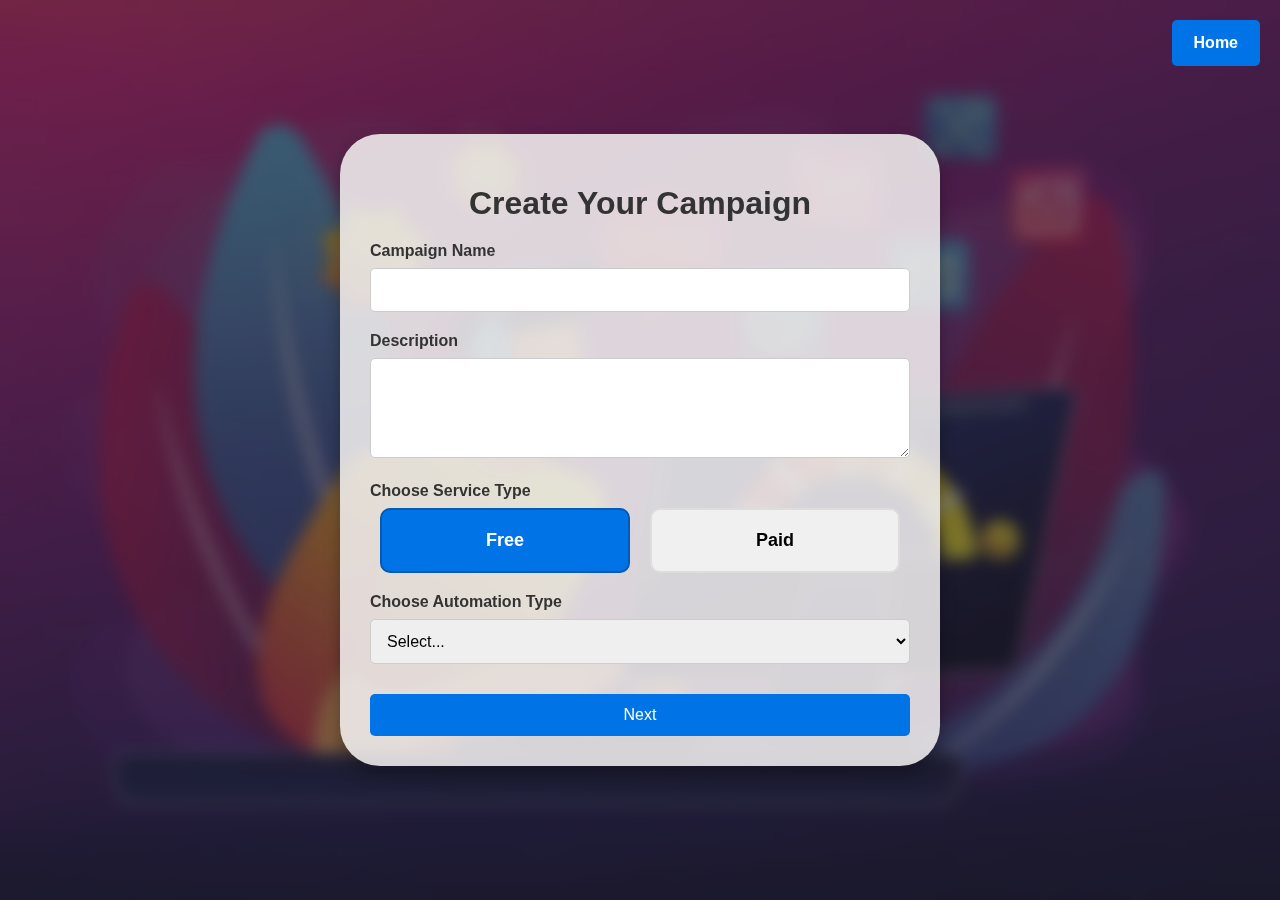
<file: AdAptify/templates/campaign.html>
<!DOCTYPE html>
<html lang="en">
<head>
    <meta charset="UTF-8">
    <meta name="viewport" content="width=device-width, initial-scale=1.0">
    <title>Campaign</title>
    <link rel="stylesheet" href="https://cdnjs.cloudflare.com/ajax/libs/font-awesome/6.0.0-beta3/css/all.min.css">
    <style>
        body {
            font-family: Arial, sans-serif;
            background: url('../static/marketing3.jpg') no-repeat center center fixed;
            background-size: cover;
            margin: 0;
            padding: 0;
            display: flex;
            justify-content: center;
            align-items: center;
            height: 100vh;
            position: relative;
        }

        body::before {
            content: '';
            position: absolute;
            top: 0;
            left: 0;
            right: 0;
            bottom: 0;
            background-color: rgba(0, 0, 0, 0.5);
            backdrop-filter: blur(8px);
            z-index: -1;
        }

        .container {
            background-color: rgba(247, 245, 245, 0.85);
            border-radius: 40px;
            box-shadow: 0 8px 16px rgba(0, 0, 0, 0.3);
            width: 90%;
            max-width: 600px;
            padding: 30px;
            box-sizing: border-box;
            animation: fadeIn 1s ease-in-out;
            max-height: 85vh;
            /* overflow-y: auto; scrollbar removed */
        }

        h1 {
            font-size: 32px;
            color: #333;
            text-align: center;
            margin-bottom: 20px;
        }

        h2 {
            margin-top: 20px;
            font-size: 24px;
            color: #333;
            text-align: center;
        }

        .form-group {
            margin-bottom: 20px;
            position: relative;
        }

        .form-group label {
            display: block;
            margin-bottom: 8px;
            font-weight: bold;
            color: #333;
            font-size: 16px;
        }

        .form-group input,
        .form-group textarea,
        .form-group select {
            width: 100%;
            padding: 12px;
            font-size: 16px;
            border: 1px solid #ccc;
            border-radius: 5px;
            box-sizing: border-box;
            transition: border-color 0.3s;
            resize: vertical;
        }

        .form-group input:focus,
        .form-group textarea:focus,
        .form-group select:focus {
            border-color: #0073e6;
            outline: none;
        }

        textarea {
            min-height: 100px;
        }

        .form-submit button {
            width: 100%;
            padding: 12px;
            font-size: 16px;
            color: white;
            background-color: #0073e6;
            border: none;
            border-radius: 5px;
            cursor: pointer;
            margin-top: 10px;
            transition: background-color 0.3s ease;
        }

        .form-submit button:hover {
            background-color: #005bb5;
            transform: translateY(-2px);
        }

        /* Style for service type boxes */
        .service-type-options {
            display: flex;
            justify-content: space-between;
            margin-bottom: 20px;
        }

        .service-type {
            flex: 1;
            margin: 0 10px;
            padding: 20px;
            background-color: #f0f0f0;
            border: 2px solid #ddd;
            border-radius: 10px;
            text-align: center;
            cursor: pointer;
            transition: background-color 0.3s ease, border-color 0.3s ease;
            font-size: 18px;
            font-weight: bold;
        }

        .service-type.active {
            background-color: #0073e6;
            color: white;
            border-color: #005bb5;
        }

        .form-footer {
            text-align: center;
            margin-top: 20px;
        }

        .form-footer a {
            color: #0073e6;
            text-decoration: none;
        }

        .form-footer a:hover {
            text-decoration: underline;
        }

        nav {
            position: absolute;
            top: 20px;
            right: 20px;
        }

        .btn {
            text-decoration: none;
            padding: 12px 20px;
            border-radius: 5px;
            font-size: 16px;
            font-weight: bold;
            transition: background-color 0.3s ease, color 0.3s ease;
            display: inline-block;
        }

        .btn-primary {
            background-color: #0073e6;
            color: white;
            border: 2px solid transparent;
        }

    </style>
</head>
<body>
    <nav>
        <a class="btn btn-primary" href="/">Home</a>
    </nav>
    <div class="container">
        <h1>Create Your Campaign</h1>
        <form action="#" method="POST" onsubmit="return validateForm()">
            <div class="form-group">
                <label for="campaign-name">Campaign Name</label>
                <input type="text" id="campaign-name" name="campaign-name" required>
            </div>
            <div class="form-group">
                <label for="description">Description</label>
                <textarea id="description" name="description" required></textarea>
            </div>

            <div class="form-group">
                <label for="service-type">Choose Service Type</label>
                <div class="service-type-options">
                    <div class="service-type" id="free" onclick="selectService('free')">Free</div>
                    <div class="service-type" id="paid" onclick="selectService('paid')">Paid</div>
                </div>
                <!-- Hidden input to store the selected service type -->
                <input type="hidden" id="service-type" name="service-type" value="free">
            </div>

            <div class="form-group">
                <label for="automation-type">Choose Automation Type</label>
                <select id="automation-type" name="automation-type" required>
                    <option value="">Select...</option>
                    <option value="whatsapp">WhatsApp Automation</option>
                    <!-- <option value="email">Email Automation</option> -->
                    <!-- <option value="sms">SMS Marketing</option>
                    <option value="chatbot">Chatbot Integration</option>
                    <option value="push">Push Notification</option> -->
                </select>
            </div>

            <div class="form-submit">
                <button type="submit">Next</button>
            </div>
        </form>
    </div>

    <script>
        // Function to toggle active service type and set hidden input
        function selectService(service) {
            const freeBox = document.getElementById('free');
            const paidBox = document.getElementById('paid');
            const serviceTypeInput = document.getElementById('service-type');

            if (service === 'free') {
                freeBox.classList.add('active');
                paidBox.classList.remove('active');
                serviceTypeInput.value = 'free';
            } else if (service === 'paid') {
                paidBox.classList.add('active');
                freeBox.classList.remove('active');
                serviceTypeInput.value = 'paid';
            }
        }

        function validateForm() {
            const campaignName = document.getElementById("campaign-name").value;
            const description = document.getElementById("description").value;

            if (!campaignName || !description) {
                alert("Please fill in all required fields.");
                return false;
            }

            return true;
        }

        // Initialize with 'free' as the default selected service type
        selectService('free');
    </script> 
</body> 
</html>
</file>
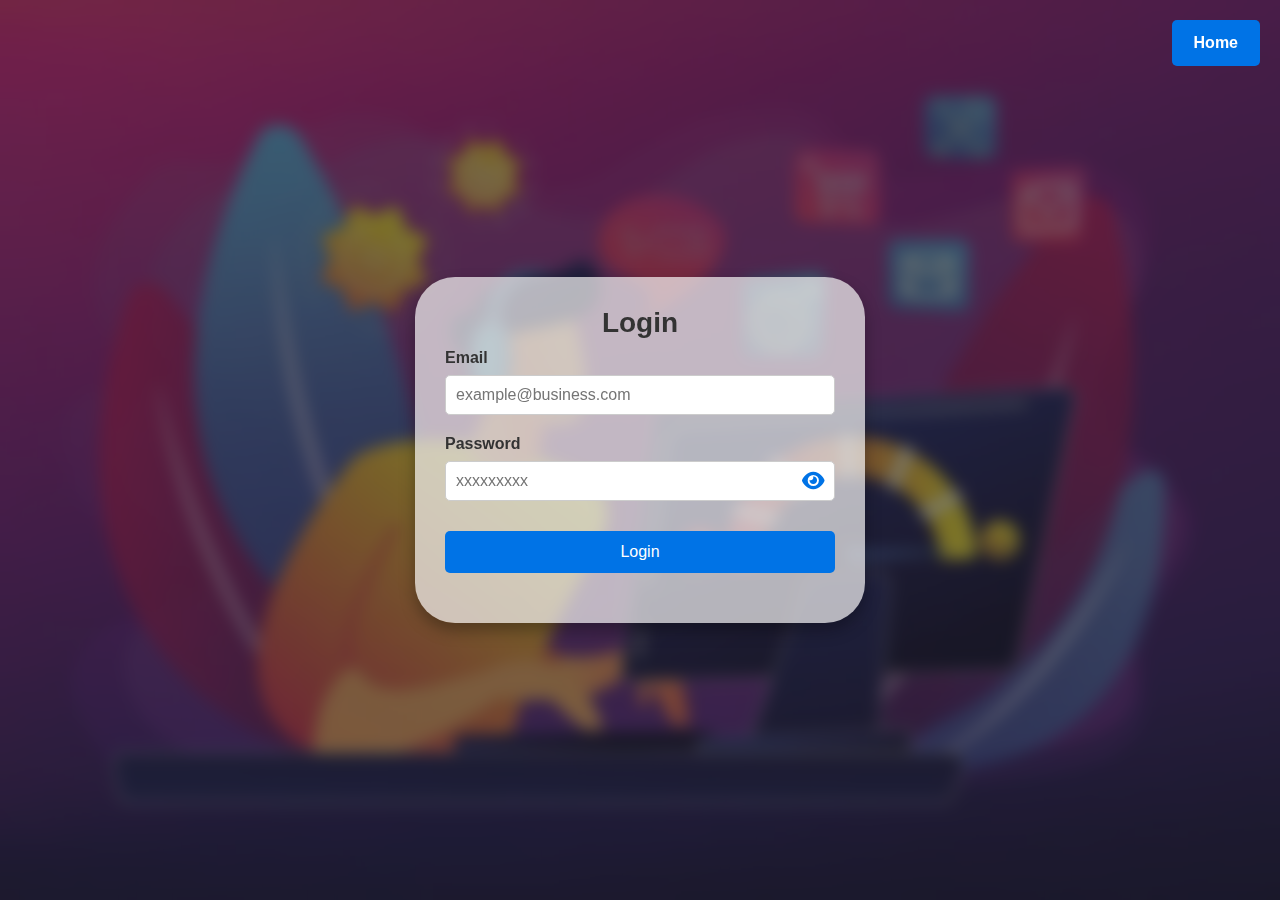
<file: AdAptify/templates/login.html>
<!DOCTYPE html>
<html lang="en">
<head>
    <meta charset="UTF-8">
    <meta name="viewport" content="width=device-width, initial-scale=1.0">
    <title>Login</title>
    <link rel="stylesheet" href="https://cdnjs.cloudflare.com/ajax/libs/font-awesome/6.0.0-beta3/css/all.min.css"> <!-- Add Font Awesome -->
    <style>
        body {
            font-family: Arial, sans-serif;
            background: url('../static/marketing3.jpg') no-repeat center center fixed;
            background-size: cover;
            margin: 0;
            padding: 0;
            display: flex;
            justify-content: center;
            align-items: center;
            height: 100vh;
            position: relative;
        }

        /* Apply blur effect to background */
        body::before {
            content: '';
            position: absolute;
            top: 0;
            left: 0;
            right: 0;
            bottom: 0;
            background-color: rgba(0, 0, 0, 0.5); /* Dark overlay */
            backdrop-filter: blur(8px); /* Blurred background */
            z-index: -1; /* Ensure the overlay is behind the form */
        }

        .login-container {
            background-color: rgba(247, 245, 245, 0.7); /* Light transparent background */
            border-radius: 40px;
            box-shadow: 0 8px 16px rgba(0, 0, 0, 0.3);
            width: 89%;
            max-width: 450px;
            padding: 30px;
            box-sizing: border-box;
            animation: fadeIn 1s ease-in-out;
        }

        .login-container h2 {
            margin-top: 0;
            font-size: 28px;
            color: #333;
            text-align: center;
            margin-bottom: 10px;
        }

        .form-group {
            margin-bottom: 20px;
            position: relative;
        }

        .form-group label {
            display: block;
            margin-bottom: 8px;
            font-weight: bold;
            color: #333;
        }

        .form-group input {
            width: 100%;
            padding: 10px;
            font-size: 16px;
            border: 1px solid #ccc;
            border-radius: 5px;
            box-sizing: border-box;
            transition: border-color 0.3s;
        }

        .form-group input:focus {
            border-color: #0073e6;
            outline: none;
        }

        .form-group button {
            width: 100%;
            padding: 12px;
            font-size: 16px;
            color: white;
            background-color: #0073e6;
            border: none;
            border-radius: 5px;
            cursor: pointer;
            margin-top: 10px;
            transition: background-color 0.3s ease;
        }

        .form-group button:hover {
            background-color: #005bb5;
            transform: translateY(-2px);
        }

        /* Responsive styles */
        @media (max-width: 768px) {
            .login-container {
                width: 90%;
            }
        }

        @media (max-width: 480px) {
            .login-container {
                padding: 20px;
            }

            .login-container h2 {
                font-size: 22px;
            }

            .form-group input, .form-group button {
                font-size: 14px;
                padding: 10px;
            }
        }
        
        .toggle-password {
            cursor: pointer;
            font-size: 20px; /* Increase font size for visibility */
            position: absolute; /* Positioning */
            right: 10px; /* Align right */
            top: 50%; /* Center vertically */
            transform: translateY(-50%); /* Adjust vertical alignment */
            color: #0073e6; /* Change icon color to blue */
            transition: color 0.3s ease; /* Smooth transition */
        }

        .toggle-password:hover {
            color: #005bb5; /* Change color on hover */
        }

               /* Style for the nav */
               nav {
            position: absolute; /* Position it relative to the page */
            top: 20px; /* Space from the top */
            right: 20px; /* Space from the right */
        }

        /* Button base styles */
        .btn {
            text-decoration: none;
            padding: 12px 20px;
            border-radius: 5px;
            font-size: 16px;
            font-weight: bold;
            transition: background-color 0.3s ease, color 0.3s ease;
            display: inline-block;
        }

        /* Primary button styles */
        .btn-primary {
            background-color: #0073e6; /* Primary blue color */
            color: white;
            border: 2px solid transparent;
        }
        


    </style>
</head>
<body>
    <nav>
        <a class="btn btn-primary" href="/">Home</a>
    </nav>
    <div class="login-container">
        <h2>Login</h2>
        <form action="{{ url_for('login') }}" method="POST">
            <div class="form-group">
                <label for="email">Email</label>
                <input type="email" id="email" name="email" placeholder="example@business.com" required>
            </div>
            <div class="form-group">
                <label for="password">Password</label>
                <div style="position: relative;">
                    <input type="password" id="password" name="password" placeholder="xxxxxxxxx" required>
                    <i class="fas fa-eye toggle-password" id="togglePassword"></i> <!-- Eye icon -->
                </div>
            </div>
            <div class="form-group">
                <button type="submit">Login</button>
            </div>
        </form>
    </div>

    <script>
        // Password visibility toggle
        const togglePassword = document.getElementById('togglePassword');
        const password = document.getElementById('password');

        togglePassword.addEventListener('click', function () {
            const type = password.getAttribute('type') === 'password' ? 'text' : 'password';
            password.setAttribute('type', type);
            this.classList.toggle('fa-eye-slash');
        });
    </script>
</body>
</html>
</file>
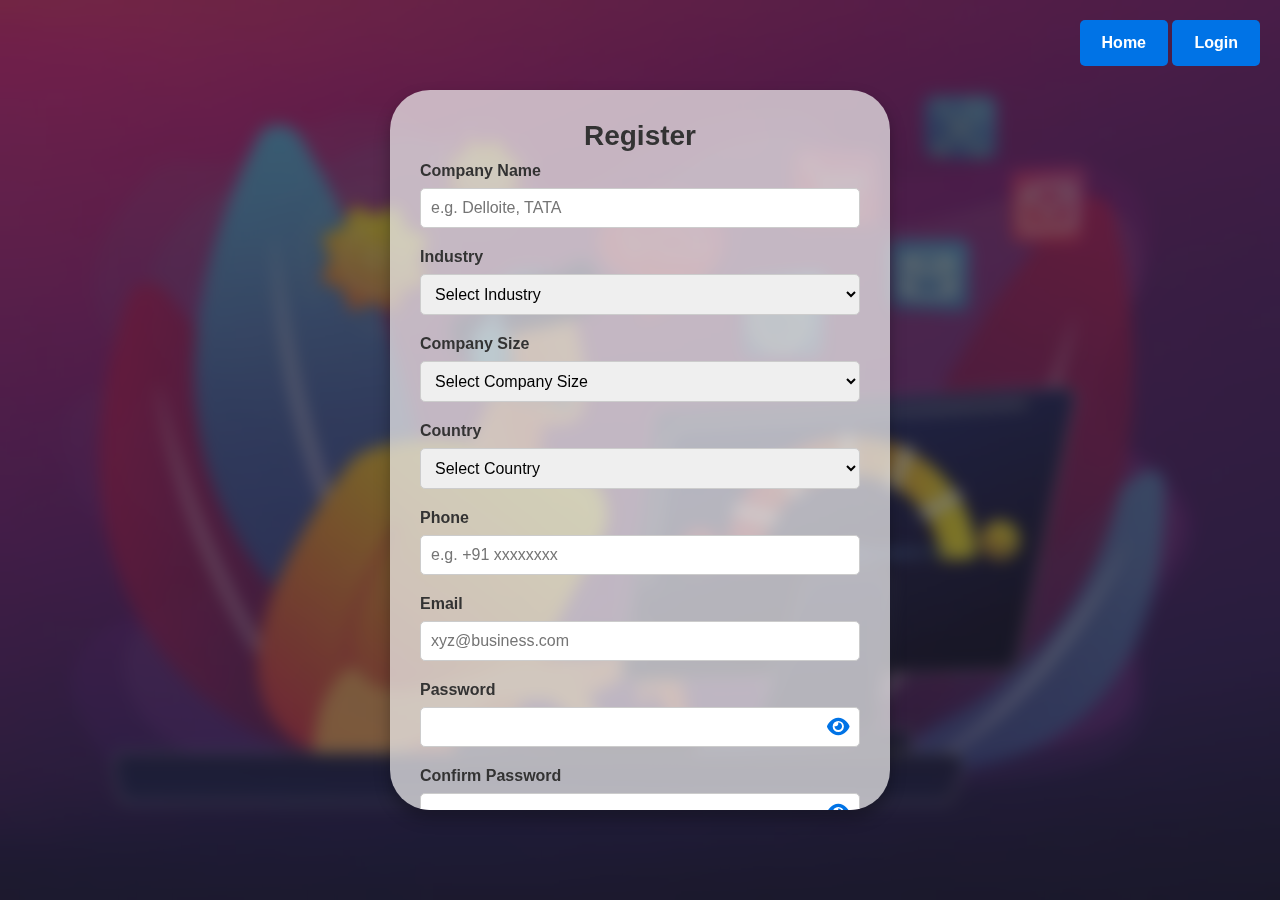
<file: AdAptify/templates/registration.html>
<!DOCTYPE html>
<html lang="en">
<head>
    <meta charset="UTF-8">
    <meta name="viewport" content="width=device-width, initial-scale=1.0">
    <title>Registration</title>
    <link rel="stylesheet" href="https://cdnjs.cloudflare.com/ajax/libs/font-awesome/6.0.0-beta3/css/all.min.css"> <!-- Add Font Awesome -->
    <style>
        body {
            font-family: Arial, sans-serif;
            background: url('../static/marketing3.jpg') no-repeat center center fixed;
            background-size: cover;
            margin: 0;
            padding: 0;
            display: flex;
            justify-content: center;
            align-items: center;
            height: 100vh;
            position: relative;
        }

        body::before {
            content: '';
            position: absolute;
            top: 0;
            left: 0;
            right: 0;
            bottom: 0;
            background-color: rgba(0, 0, 0, 0.5);
            backdrop-filter: blur(8px);
            z-index: -1;
        }

        .registration-container {
            background-color: rgba(247, 245, 245, 0.7);
            border-radius: 40px;
            box-shadow: 0 8px 16px rgba(0, 0, 0, 0.3);
            width: 90%;
            max-width: 500px;
            padding: 30px;
            box-sizing: border-box;
            animation: fadeIn 1s ease-in-out;
            max-height: 80vh;
            overflow-y: auto; /* Enable vertical scrolling */
        }

        .registration-container h2 {
            margin-top: 0;
            font-size: 28px;
            color: #333;
            text-align: center;
            margin-bottom: 10px;
        }

        .form-group {
            margin-bottom: 20px;
            position: relative;
        }

        .form-group label {
            display: block;
            margin-bottom: 8px;
            font-weight: bold;
            color: #333;
        }

        .form-group input, .form-group select {
            width: 100%;
            padding: 10px;
            font-size: 16px;
            border: 1px solid #ccc;
            border-radius: 5px;
            box-sizing: border-box;
            transition: border-color 0.3s;
        }

        .form-group input:focus, .form-group select:focus {
            border-color: #0073e6;
            outline: none;
        }

        .form-group button {
            width: 100%;
            padding: 12px;
            font-size: 16px;
            color: white;
            background-color: #0073e6;
            border: none;
            border-radius: 5px;
            cursor: pointer;
            margin-top: 10px;
            transition: background-color 0.3s ease;
        }

        .form-group button:hover {
            background-color: #005bb5;
            transform: translateY(-2px);
        }

        .form-footer {
            text-align: center;
            margin-top: 20px;
        }

        .form-footer a {
            color: #0073e6;
            text-decoration: none;
        }

        .form-footer a:hover {
            text-decoration: underline;
        }

        /* Custom Scrollbar Styles */
        .registration-container::-webkit-scrollbar {
            width: 15px; /* Adjust the width of the scrollbar */
        }

        .registration-container::-webkit-scrollbar-track {
            background: rgba(255, 255, 255, 0.9); /* Track color */
            border-radius: 80px; /* Rounded corners for the track */
            margin: 100px 0; /* Add margin to align with the edges of the box */
        }

        .registration-container::-webkit-scrollbar-thumb {
            background: #585858; /* Scrollbar color */
            border-radius: 80px; /* Rounded corners for the scrollbar */
        }

        .registration-container::-webkit-scrollbar-thumb:hover {
            background: #005bb5; /* Color when hovered */
        }

        /* Responsive styles */
        @media (max-width: 768px) {
            .registration-container {
                width: 90%;
            }

            .registration-container h2 {
                font-size: 24px;
            }

            .form-group input, .form-group select, .form-group button {
                font-size: 14px;
                padding: 10px;
            }
        }

        @media (max-width: 480px) {
            .registration-container {
                padding: 20px;
            }

            .registration-container h2 {
                font-size: 22px;
            }

            .form-group input, .form-group select, .form-group button {
                font-size: 12px;
                padding: 8px;
            }
        }

        /* Style for the nav */
        nav {
            position: absolute; /* Position it relative to the page */
            top: 20px; /* Space from the top */
            right: 20px; /* Space from the right */
        }

        /* Button base styles */
        .btn {
            text-decoration: none;
            padding: 12px 20px;
            border-radius: 5px;
            font-size: 16px;
            font-weight: bold;
            transition: background-color 0.3s ease, color 0.3s ease;
            display: inline-block;
        }

        /* Primary button styles */
        .btn-primary {
            background-color: #0073e6; /* Primary blue color */
            color: white;
            border: 2px solid transparent;
        }

        .toggle-password {
            cursor: pointer;
            font-size: 20px; /* Increase font size for visibility */
            position: absolute; /* Positioning */
            right: 10px; /* Align right */
            top: 70%; /* Center vertically */
            transform: translateY(-50%); /* Adjust vertical alignment */
            color: #0073e6; /* Change icon color to blue */
            transition: color 0.3s ease; /* Smooth transition */
        }

        .toggle-password:hover {
            color: #005bb5; /* Change color on hover */
        }

        .password-alert {
            display: none; /* Hidden by default */
            color: #d9534f; /* Text color for error message */
            background-color: #f8d7da; /* Light red background */
            border: 1px solid #f5c6cb; /* Border color */
            padding: 10px; /* Padding for better spacing */
            border-radius: 5px; /* Rounded corners */
            margin-top: 10px; /* Space above the alert */
            font-size: 14px; /* Font size */
            font-weight: bold; /* Bold text for emphasis */
            transition: opacity 0.3s ease; /* Smooth transition for appearance */
        }

        .password-alert.show {
            display: block; /* Show the message */
            opacity: 1; /* Fully opaque when displayed */
        }
    </style>
</head>
<body>
    <nav>
        <a class="btn btn-primary" href="/">Home</a>
        <a class="btn btn-primary" href="/login">Login</a>
    </nav>
    <div class="registration-container">
        <h2>Register</h2>
        <form id="registrationForm" action="/registration" method="POST">
            <div class="form-group">
                <label for="company_name">Company Name</label>
                <input type="text" id="company_name" name="company_name" placeholder="e.g. Delloite, TATA" required>
            </div>
            <div class="form-group">
                <label for="industry">Industry</label>
                <select id="industry" name="industry" required>
                    <option value="">Select Industry</option>
                    <option value="technology">Technology</option>
                    <option value="finance">Finance</option>
                    <option value="healthcare">Healthcare</option>
                    <option value="retail">Retail</option>
                    <option value="education">Education</option>
                </select>
            </div>
            <div class="form-group">
                <label for="company_size">Company Size</label>
                <select id="company_size" name="company_size" required>
                    <option value="">Select Company Size</option>
                    <option value="small">1-50</option>
                    <option value="medium">51-200</option>
                    <option value="large">201+</option>
                </select>
            </div>
            <div class="form-group">
                <label for="country">Country</label>
                <select id="country" name="country" required>
                    <option value="">Select Country</option>
                    <option value="USA">USA</option>
                    <option value="Canada">Canada</option>
                    <option value="UK">UK</option>
                    <option value="Australia">Australia</option>
                    <option value="India">India</option>
                </select>
            </div>
            <div class="form-group">
                <label for="phone">Phone</label>
                <input type="tel" id="phone" name="phone" placeholder="e.g. +91 xxxxxxxx" required>
            </div>
            
            <div class="form-group">
                <label for="email">Email</label>
                <input type="email" id="email" name="email" placeholder="xyz@business.com" required>
            </div>
            <div class="form-group">
                <label for="password">Password</label>
                <input type="password" id="password" name="password" required>
                <span class="toggle-password" id="togglePassword"><i class="fas fa-eye"></i></span>
            </div>
            <div class="form-group">
                <label for="confirm_password">Confirm Password</label>
                <input type="password" id="confirm_password" name="confirm_password" required>
                <span class="toggle-password" id="toggleConfirmPassword"><i class="fas fa-eye"></i></span>
            </div>
            <div class="password-alert" id="passwordAlert">Passwords do not match!</div>
            <div class="form-group">
                <button type="submit" onclick="return validatePasswords()">Register</button>
            </div>
        </form>
        <div class="form-footer">
            <p>Already have an account? <a href="/login">Log in here</a></p>
        </div>
    </div>
    
    <script>
        function validatePasswords() {
            const password = document.getElementById("password").value;
            const confirmPassword = document.getElementById("confirm_password").value;
            const passwordAlert = document.getElementById("passwordAlert");

            if (password !== confirmPassword) {
                passwordAlert.classList.add("show");
                return false; // Prevent form submission
            } else {
                passwordAlert.classList.remove("show");
            }
            return true; // Allow form submission
        }

        // Toggle Password Visibility
        document.getElementById("togglePassword").addEventListener("click", function() {
            const passwordInput = document.getElementById("password");
            const icon = this.querySelector("i");
            if (passwordInput.type === "password") {
                passwordInput.type = "text";
                icon.classList.remove("fa-eye");
                icon.classList.add("fa-eye-slash");
            } else {
                passwordInput.type = "password";
                icon.classList.remove("fa-eye-slash");
                icon.classList.add("fa-eye");
            }
        });

        document.getElementById("toggleConfirmPassword").addEventListener("click", function() {
            const confirmPasswordInput = document.getElementById("confirm_password");
            const icon = this.querySelector("i");
            if (confirmPasswordInput.type === "password") {
                confirmPasswordInput.type = "text";
                icon.classList.remove("fa-eye");
                icon.classList.add("fa-eye-slash");
            } else {
                confirmPasswordInput.type = "password";
                icon.classList.remove("fa-eye-slash");
                icon.classList.add("fa-eye");
            }
        });

        // Update password alert dynamically
        document.getElementById("confirm_password").addEventListener("input", validatePasswords);

        
    </script>
</body>
</html>
</file>
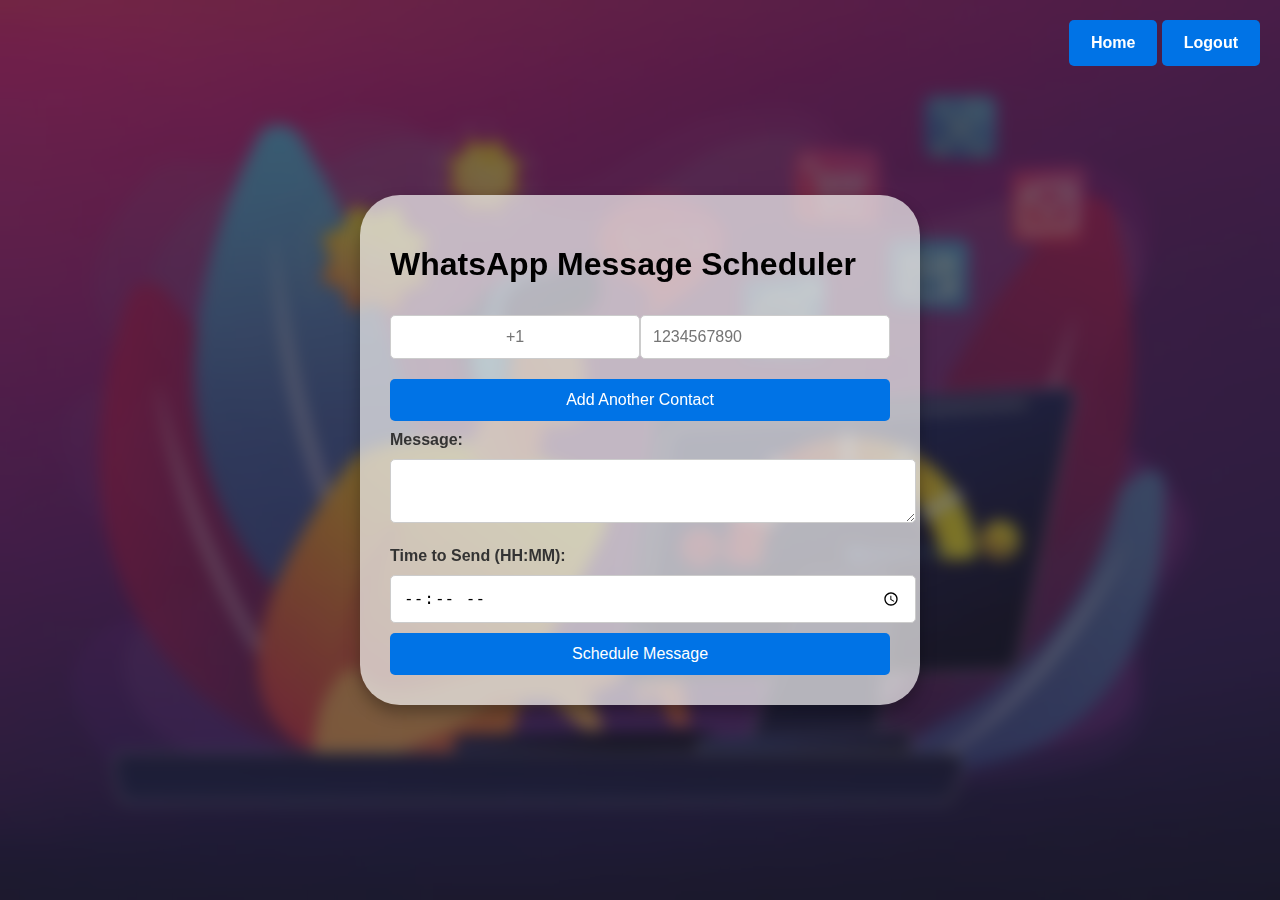
<file: AdAptify/templates/whatsapp.html>
<!DOCTYPE html>
<html lang="en">
<head>
    <meta charset="UTF-8">
    <meta name="viewport" content="width=device-width, initial-scale=1.0">
    <title>WhatsApp Scheduling</title>
    <style>
        body { 
            font-family: Arial, sans-serif; 
            background: url('../static/marketing3.jpg') no-repeat center center fixed; 
            background-size: cover;
            margin: 0; 
            padding: 0; 
            display: flex; 
            justify-content: center; 
            align-items: center; 
            height: 100vh;
            position: relative;
        }
    
        body::before {
            content: '';
            position: absolute;
            top: 0;
            left: 0;
            right: 0;
            bottom: 0;
            background-color: rgba(0,0,0,0.5);
            backdrop-filter: blur(8px);
            z-index: -1;
        }
    
        .container { 
            background-color: rgba(247, 245, 245, 0.7);
            border-radius: 40px;
            box-shadow: 0 8px 16px rgba(0, 0, 0, 0.3);
            width: 90%;
            max-width: 500px;
            padding: 30px;
            margin: 20px;
            transition: transform 0.3s ease;
            max-height: 80vh;
            overflow-y: auto;
            animation: fadeIn 1s ease-in-out;
        }
    
        .container:hover {
            transform: translateY(-5px);
        }
    
        .hidden { 
            display: none; 
        }
    
        .countdown { 
            background-color: #f9f9f9; 
            border: 1px solid #ccc; 
            padding: 15px; 
            text-align: center; 
            border-radius: 5px; 
            margin-bottom: 20px; 
        }
    
        label { 
            font-weight: bold; 
            margin-top: 10px; 
            display: block; 
            color: #333;
        }
    
        input[type="text"], input[type="time"], textarea {
            width: 100%;
            padding: 12px;
            margin: 10px 0;
            border: 1px solid #ccc;
            border-radius: 5px;
            font-size: 16px;
            transition: border-color 0.3s;
        }
    
        input[type="text"]:focus, input[type="time"]:focus, textarea:focus {
            border-color: #0073e6;
            outline: none;
        }
    
        textarea {
            resize: vertical;
        }
    
        button {
            background: #0073e6;
            color: white;
            padding: 12px;
            border: none;
            border-radius: 5px;
            cursor: pointer;
            font-size: 16px;
            width: 100%;
            transition: background 0.3s ease, transform 0.2s;
        }
    
        button:hover {
            background: #005bb5;
            transform: translateY(-2px);
        }
    
        /* Phone input styles */
        .phone-input {
            display: flex;
            align-items: center;
            margin-bottom: 10px;
        }
    
        .country-code {
            width: 30%;
            border-right: 1px solid #ccc;
            padding-right: 5px;
            margin-right: 5px;
            text-align: center;
        }
    
        .number {
            width: 70%;
            padding-left: 5px;
        }
    
        .remove-button {
            margin-left: 10px;
            background-color: #dc3545;
            color: white;
            border: none;
            padding: 10px 15px;
            border-radius: 5px;
            cursor: pointer;
            transition: background 0.3s ease;
        }
    
        .remove-button:hover {
            background-color: #c82333;
        }
    
        /* Modal styles */
        /* .modal {
            display: none; 
            position: fixed; 
            z-index: 1; 
            left: 0;
            top: 0;
            width: 100%; 
            height: 100%; 
            overflow: auto; 
            background-color: rgba(0, 0, 0, 0.4); 
            padding-top: 60px; 
        }
     */
        /* .modal-content {
            background-color: #fefefe;
            margin: 15% auto; 
            padding: 20px;
            border: 1px solid #888;
            width: 80%; 
            text-align: center;
            border-radius: 8px;
            box-shadow: 0 4px 20px rgba(0, 0, 0, 0.2);
        }
    
        .tick-mark {
            font-size: 50px;
            color: green;
        }
     */
        /* Custom Scrollbar */
        .container::-webkit-scrollbar {
            width: 15px;
        }
    
        .container::-webkit-scrollbar-track {
            background: rgba(255, 255, 255, 0.9);
            border-radius: 80px;
            margin: 100px 0;
        }
    
        .container::-webkit-scrollbar-thumb {
            background: #585858;
            border-radius: 80px;
        }
    
        .container::-webkit-scrollbar-thumb:hover {
            background: #005bb5;
        }
    
        /* Responsive adjustments */
        @media (max-width: 768px) {
            .container {
                width: 90%;
            }
    
            .container h2 {
                font-size: 24px;
            }
        }
    
        @media (max-width: 480px) {
            .container {
                padding: 20px;
            }
    
            .container h2 {
                font-size: 22px;
            }
        }
    
        @media (max-width: 600px) {
            .phone-input {
                flex-direction: column;
            }
    
            .country-code, .number {
                width: 100%;
                border-right: none;
                margin: 0;
            }
    
            button {
                font-size: 18px;
            }
        }
    
        nav {
            position: absolute;
            top: 20px;
            right: 20px;
        }
    
        .btn {
            text-decoration: none;
            padding: 12px 20px;
            border-radius: 5px;
            font-size: 16px;
            font-weight: bold;
            transition: background-color 0.3s ease, color 0.3s ease;
            display: inline-block;
        }
    
        .btn-primary {
            background-color: #0073e6;
            color: white;
            border: 2px solid transparent;
            transition: background-color 0.3s, transform 0.2s;
        }
    
        .btn-primary:hover {
            background-color: #005bb5;
            transform: translateY(-2px);
        }
    </style>
    
    
    
    
    
</head>
<body>
    <nav>
        <a class="btn btn-primary" href="/">Home</a>
        <a class="btn btn-primary" href="/login">Logout</a>
    </nav>
    <div class="container">
        <h1>WhatsApp Message Scheduler</h1>
        <form id="messageForm">
            <div id="phoneInputsContainer">
                <div class="phone-input">
                    <input type="text" id="countryCode1" name="countryCode" class="country-code" required placeholder="+1" pattern="^\+\d{1,3}$" title="Enter country code, e.g., +1">
                    <input type="text" id="number1" name="number" class="number" required placeholder="1234567890" pattern="^\d{10}$" title="Enter a valid phone number (10 digits)">
                    <button type="button" class="remove-button hidden">Remove</button>
                </div>
            </div>
            <button type="button" id="addPhoneButton">Add Another Contact</button>
            <label for="message">Message:</label>
            <textarea id="message" name="message" required></textarea>
            <br>
            <label for="time">Time to Send (HH:MM):</label>
            <input type="time" id="time" name="time" required>
            <br>
            <button type="submit">Schedule Message</button>
        </form>
        
        <div id="countdown" class="hidden countdown">
            Message will be sent in <span id="timeLeft"></span> seconds.
        </div>

        <div id="cancelSection" class="hidden">
            <h2>Cancel Scheduled Message</h2>
            <p>Task ID: <span id="taskId"></span></p>
            <button id="cancelButton">Cancel Message</button>
            <!-- <button id="stopButton">Stop All Messages</button> -->
        </div>

        <!-- Modal for message sent confirmation -->
        <!-- <div id="myModal" class="modal">
            <div class="modal-content">
                <span class="tick-mark">✔️</span>
                <p>Message sent successfully!</p>
                <button id="closeModal">Close</button>
            </div>
        </div> -->
    </div>

    <script>
        let currentTaskId = null; // Store the current task ID
        let phoneInputCount = 1; // Counter for phone inputs
        let countdownInterval = null; // Variable to hold the countdown interval reference
    
        document.getElementById('addPhoneButton').onclick = function() {
            phoneInputCount++;
            const phoneInputsContainer = document.getElementById('phoneInputsContainer');
    
            // Create a new phone input field
            const newPhoneInput = document.createElement('div');
            newPhoneInput.className = 'phone-input';
            newPhoneInput.innerHTML = `
                <input type="text" id="countryCode${phoneInputCount}" name="countryCode" class="country-code" required placeholder="+1" pattern="^\\+\\d{1,3}$" title="Enter country code, e.g., +1">
                <input type="text" id="number${phoneInputCount}" name="number" required placeholder="1234567890" class="number" pattern="^\\d{10}$" title="Enter a valid phone number (10 digits)">
                <button type="button" class="remove-button">Remove</button>
            `;
            phoneInputsContainer.appendChild(newPhoneInput);
    
            // Show the remove button for the input
            const removeButton = newPhoneInput.querySelector('.remove-button');
            removeButton.onclick = function() {
                phoneInputsContainer.removeChild(newPhoneInput);
                phoneInputCount--;
            };
        };
    
        document.getElementById('messageForm').onsubmit = function(event) {
            event.preventDefault();
            
            const message = document.getElementById('message').value;
            const time = document.getElementById('time').value;
    
            // Gather all phone numbers
            const phoneNumbers = [];
            for (let i = 1; i <= phoneInputCount; i++) {
                const countryCode = document.getElementById(`countryCode${i}`).value;
                const number = document.getElementById(`number${i}`).value;
                phoneNumbers.push(countryCode + number);
            }
    
            const [hour, minute] = time.split(':');
    
            // Show countdown
            const countdownElement = document.getElementById('countdown');
            const timeLeftElement = document.getElementById('timeLeft');
            countdownElement.classList.remove('hidden');
    
            const now = new Date();
            const sendTime = new Date();
            sendTime.setHours(hour, minute, 0);
    
            const delay = sendTime.getTime() - now.getTime();
            if (delay < 0) {
                alert("Please set a time in the future.");
                return;
            }
    
            let secondsLeft = Math.ceil(delay / 1000);
            timeLeftElement.innerText = secondsLeft;
    
            // Clear any previous interval if it exists
            if (countdownInterval) {
                clearInterval(countdownInterval);
            }
    
            countdownInterval = setInterval(() => {
                secondsLeft--;
                timeLeftElement.innerText = secondsLeft;
                if (secondsLeft <= 0) {
                    clearInterval(countdownInterval);
                }
            }, 1000);
    
            // Send request to schedule the message
            fetch('/schedule', {
                method: 'POST',
                headers: {
                    'Content-Type': 'application/json'
                },
                body: JSON.stringify({ numbers: phoneNumbers, message, time: `${hour}:${minute}` })
            })
            .then(response => response.json())
            .then(data => {
                alert(data.status);
                currentTaskId = data.task_id; // Store the task ID
                document.getElementById('taskId').innerText = currentTaskId; // Display the task ID
                document.getElementById('cancelSection').classList.remove('hidden'); // Show the cancel section
            })
            .catch(error => console.error('Error:', error));
        };
    
        document.getElementById('cancelButton').onclick = function() {
            if (!currentTaskId) {
                alert("No scheduled message to cancel.");
                return;
            }
    
            // Send cancel request
            fetch('/cancel', {
                method: 'POST',
                headers: {
                    'Content-Type': 'application/json'
                },
                body: JSON.stringify({ task_id: currentTaskId })
            })
            .then(response => response.json())
            .then(data => {
                alert(data.status);
                document.getElementById('cancelSection').classList.add('hidden'); // Hide the cancel section
                currentTaskId = null; // Reset the current task ID
    
                // Stop the countdown timer
                if (countdownInterval) {
                    clearInterval(countdownInterval);
                    document.getElementById('countdown').classList.add('hidden'); // Hide the countdown
                }
            })
            .catch(error => console.error('Error:', error));
        };
    
        document.getElementById('stopButton').onclick = function() {
            // Send stop request
            fetch('/stop', {
                method: 'POST',
                headers: {
                    'Content-Type': 'application/json'
                }
            })
            .then(response => response.json())
            .then(data => {
                alert(data.status);
                currentTaskId = null; // Reset the current task ID
                document.getElementById('cancelSection').classList.add('hidden'); // Hide the cancel section
    
                // Stop the countdown timer
                if (countdownInterval) {
                    clearInterval(countdownInterval);
                    document.getElementById('countdown').classList.add('hidden'); // Hide the countdown
                }
            })
            .catch(error => console.error('Error:', error));
        };
    
        // /// Close modal when close button is clicked
        // document.getElementById('closeModal').onclick = function() {
        //     const modal = document.getElementById('myModal');
        //     modal.style.display = 'none'; // Hide modal
        // };
    
        // // Function to show modal after message is sent
        // function showModal() {
        //     const modal = document.getElementById('myModal');
        //     modal.style.display = 'block'; // Show modal
        // }
    
        // Listen for messages sent confirmation
        const eventSource = new EventSource('/events'); // Set up EventSource to listen for events
        eventSource.onmessage = function(event) {
            const data = JSON.parse(event.data);
            if (data.status === 'message_sent') {
                alert("Message sent successfully")
                 // Show the modal when message is sent
            }
        };
    </script>
    

</body>
</html>
</file>
